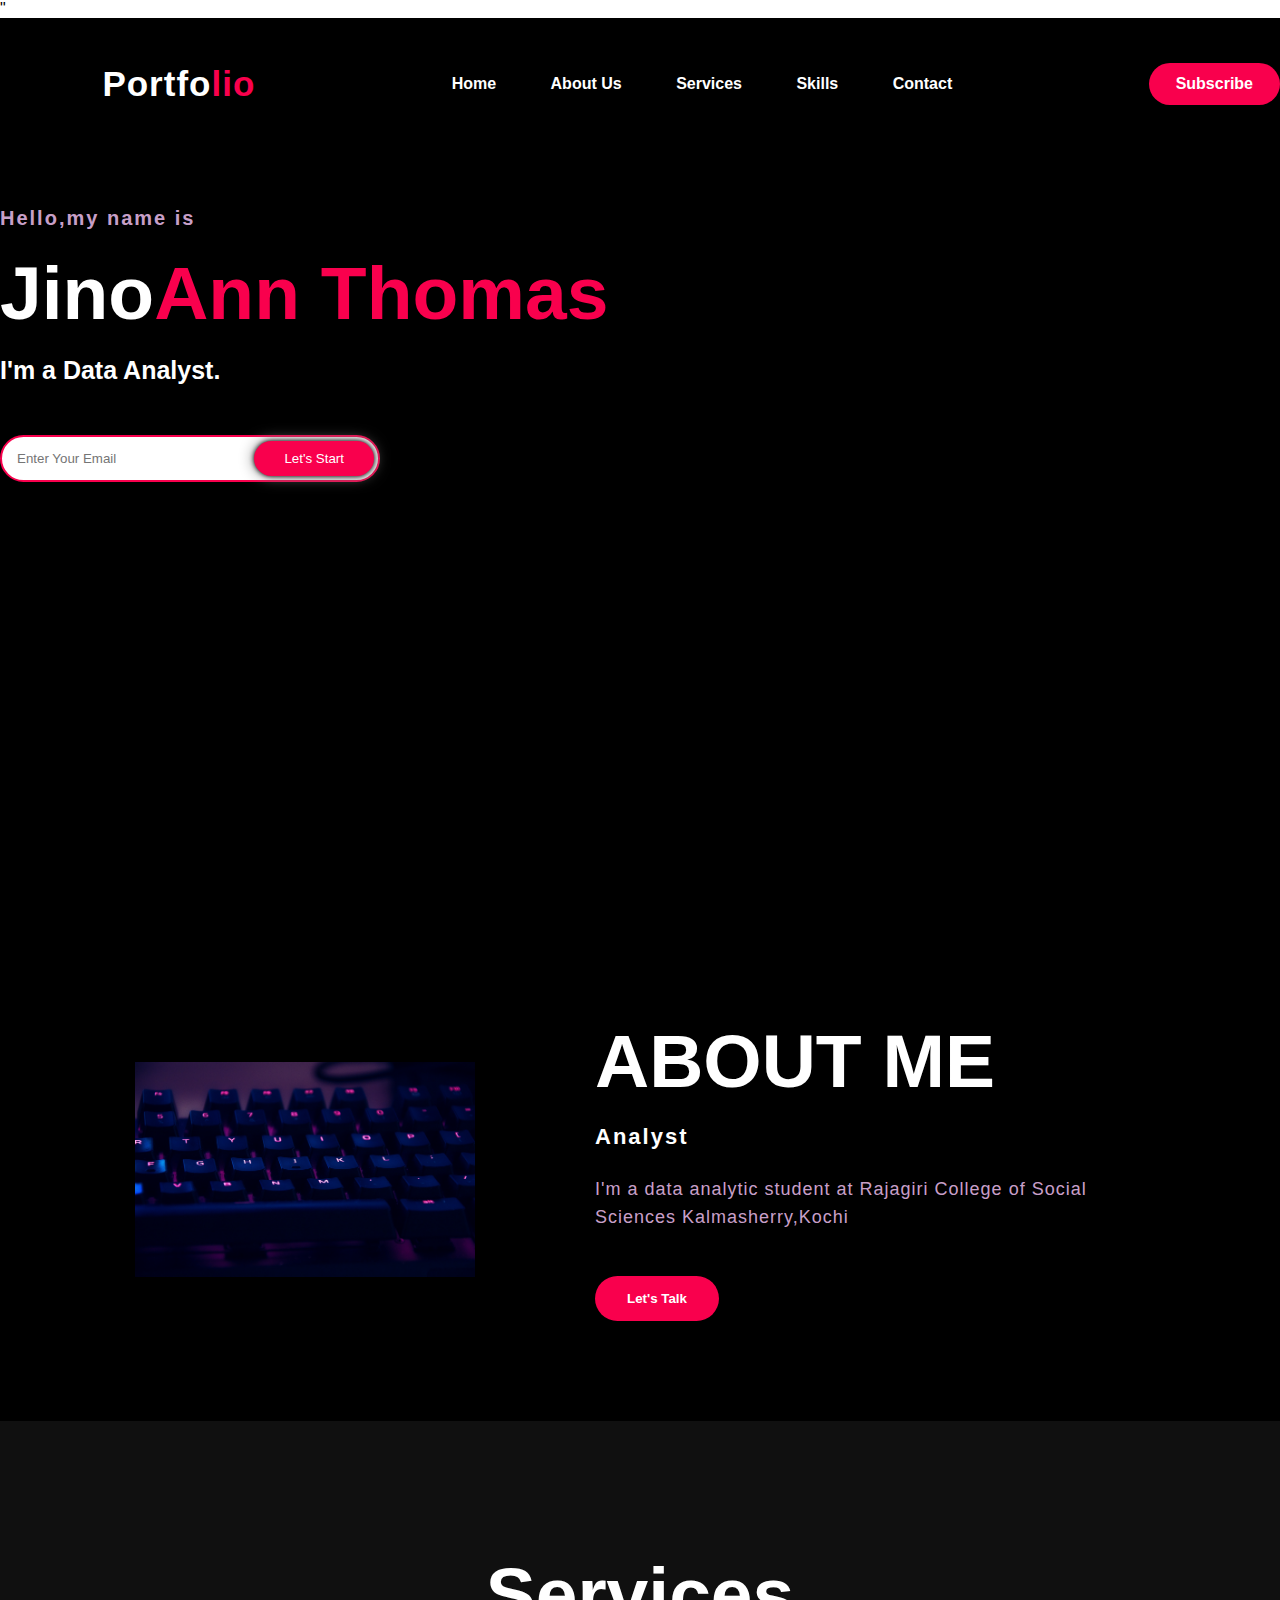
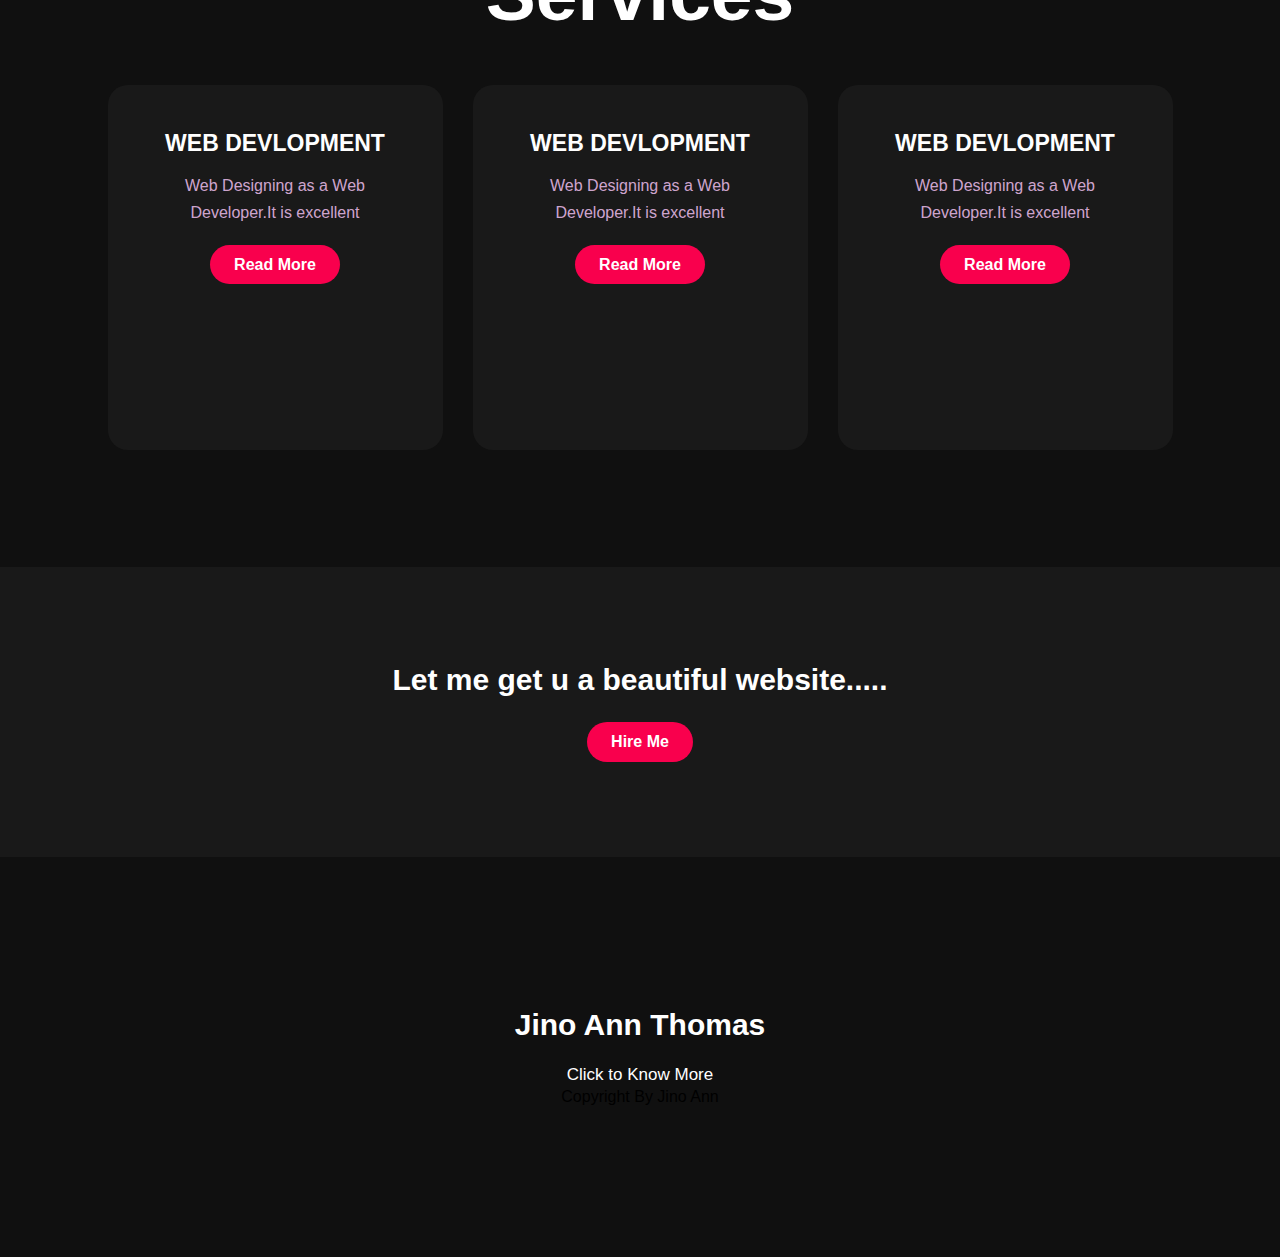
<file: portfolio/index.html>
<!DOCTYPE html>
<html lang="en">
<head>
    <title>Portfolio Website</title>
    <link rel="stylesheet" type="text/css" href="style.css">
    <link rel="preconnect" href="https://fonts.gstatic.com">
    <link href="https://fonts.googleapis.com/css2?family=Josefin+Sans:ital,wght@0.100;0,200;0,300;0,400;0,500;0,600;
    0,700;1,100;1,200;1,300;1,400;1,500;1,600;1,700&display=swap" rel="stylesheet">

    <link ref="stylesheet" href="<link rel="stylesheet" href="https://cdnjs.cloudflare.com/ajax/libs/font-awesome/6.4.0/css/all.min.css" integrity="sha512-iecdLmaskl7CVkqkXNQ/ZH/XLlvWZOJyj7Yy7tcenmpD1ypASozpmT/E0iPtmFIB46ZmdtAc9eNBvH0H/ZpiBw==" crossorigin="anonymous" referrerpolicy="no-referrer" />"
</head>
<body>

    <div class="hero">
        <nav>
            <h2 class="logo">Portfo<span>lio</span> </h2>
            <ul>
                <li><a href="#">Home</a></li>
                <li><a href="#">About Us</a></li>
                <li><a href="#">Services</a></li>
                <li><a href="#">Skills</a></li>
                <li><a href="#">Contact</a></li>
            </ul>
            <a href="#" class="btn">Subscribe</a>
        </nav>
        <div class="Content">
            <h4>Hello,my name is</h4>
            <h1>Jino<span>Ann Thomas</span></h1>
            <h3>I'm a Data Analyst.</h3>
            <div class="newslatter">
                <form>
                    <input type="email" name="email" id="mail" placeholder="Enter Your Email">
                    <input type="Submit" name="Submit" value="Let's Start">
                </form>

            </div>

        </div>

    </div>
    <section class="About">
        <div class="Main">
        <img src="anas-alshanti-feXpdV001o4-unsplash.jpg">
        <div class="about-text">
            <h2>ABOUT ME</h2>
            <h5>Analyst</h5>
            <p>I'm a data analytic student at Rajagiri College of Social Sciences Kalmasherry,Kochi
            </p>
            <button type="button">Let's Talk</button>
        </div>
        </div>
    </section>
    <div class="service">
    <div class="title">
        <h2>Services</h2>
    </div> 
    <div class="box">
     <div class="card">
        <i class="fa-solid fa-bars"></i>
        <h5>WEB DEVLOPMENT</h5>
        <div class="pra">
            <p>Web Designing as a Web Developer.It is excellent</p>
            <p style="text-align: center;">
                <a class="button" href="#">Read More</a>
            </p>
        </div>
     </div>   

     <div class="card">
        <i class="fa-light fa-user"></i>
        <h5>WEB DEVLOPMENT</h5>
        <div class="pra">
            <p>Web Designing as a Web Developer.It is excellent</p>
            <p style="text-align: center;">
                <a class="button" href="#">Read More</a>
            </p>
        </div>
     </div> 
     <div class="card">
        <i class="far fa-bell"></i>
        <h5>WEB DEVLOPMENT</h5>
        <div class="pra">
            <p>Web Designing as a Web Developer.It is excellent</p>
            <p style="text-align: center;">
                <a class="button" href="#">Read More</a>
            </p>
        </div>
     </div>   
    </div>
    </div>

    <div class="Contact">
        <p>Let me get u a beautiful website.....</p>
        <a class="button-two" href="#">Hire Me</a>
    </div>

    <footer>
        <p>Jino Ann Thomas</p>
        <p>Click to Know More</p>
        <div class="social">
            <a href="#"><i class="fa-brands fa-facebook"></i></a>
            <a href="#"><i class="fa-brands fa-instagram"></i></a>
            <a href="#"><i class="fa-brands fa-twitter"></i></a>
        </div>
        <p class="End">Copyright By Jino Ann</p>
    </footer>
    
</body>
</html>
</file>
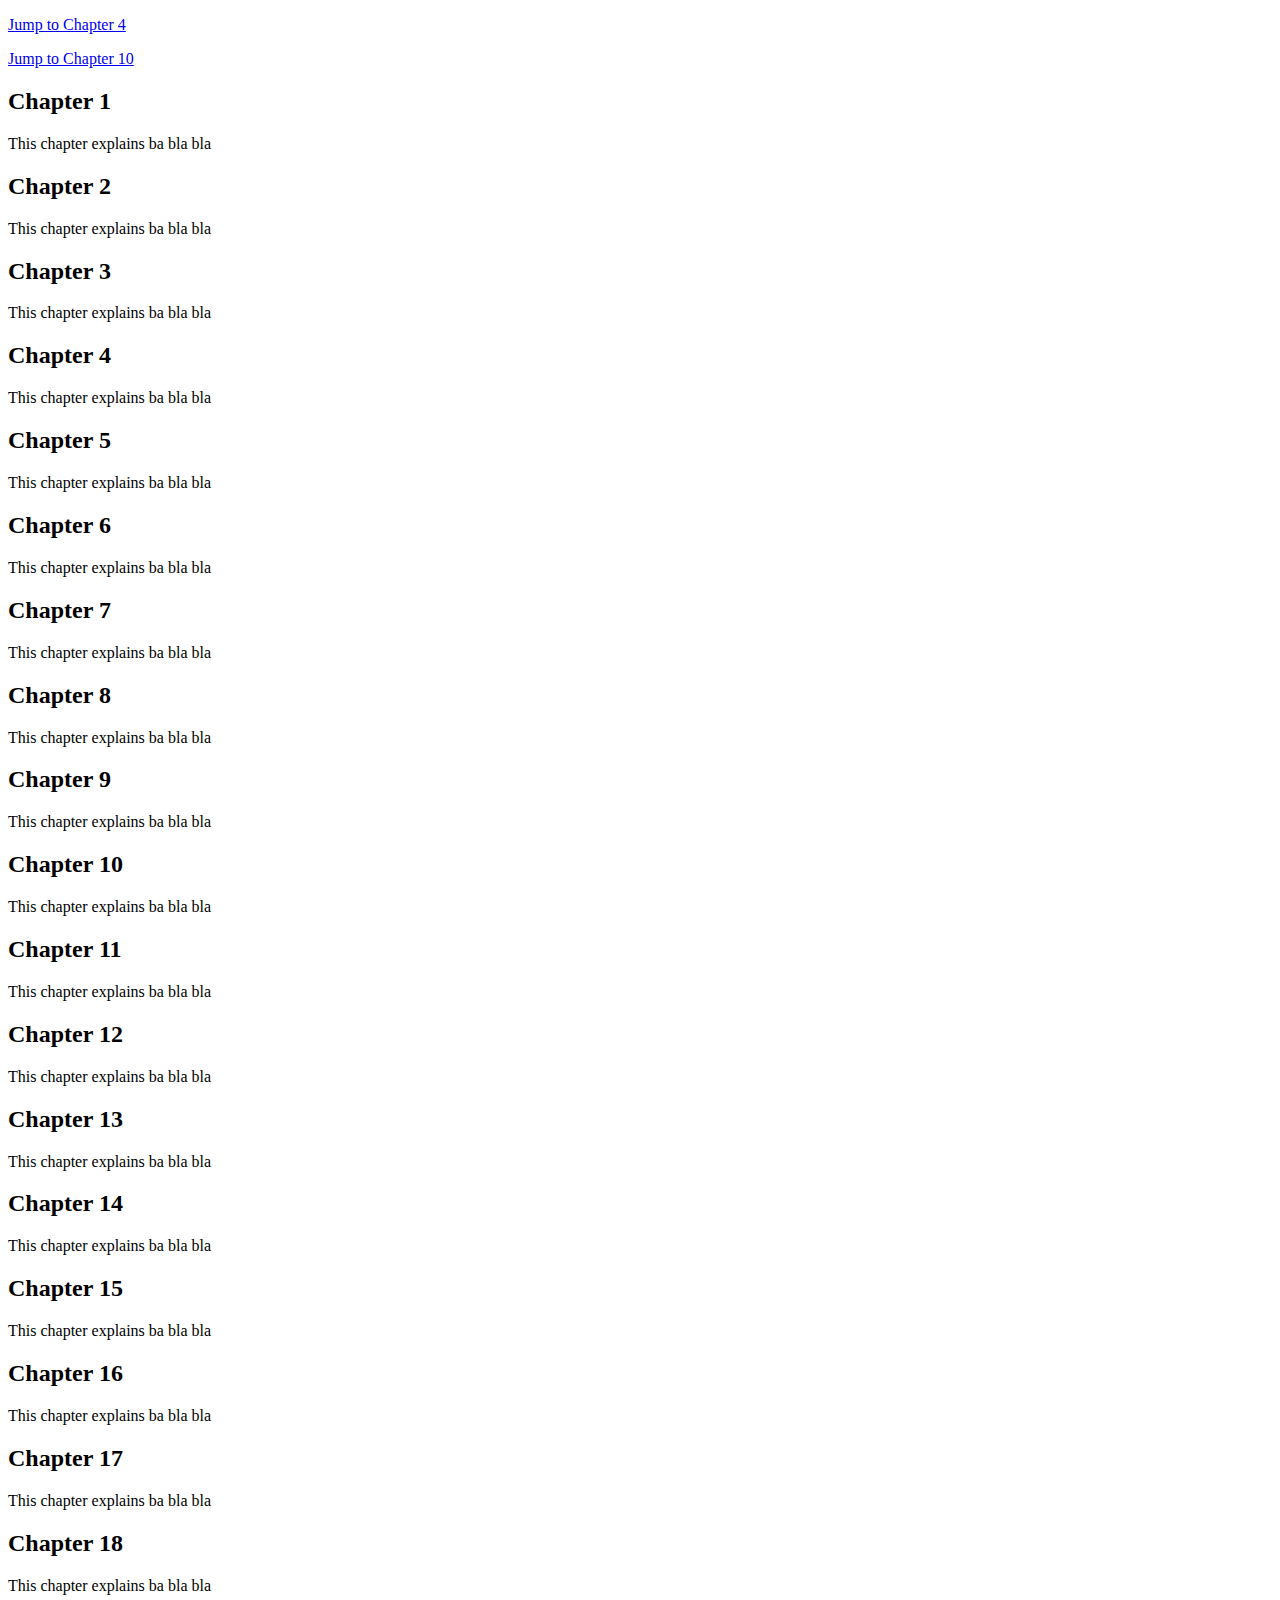
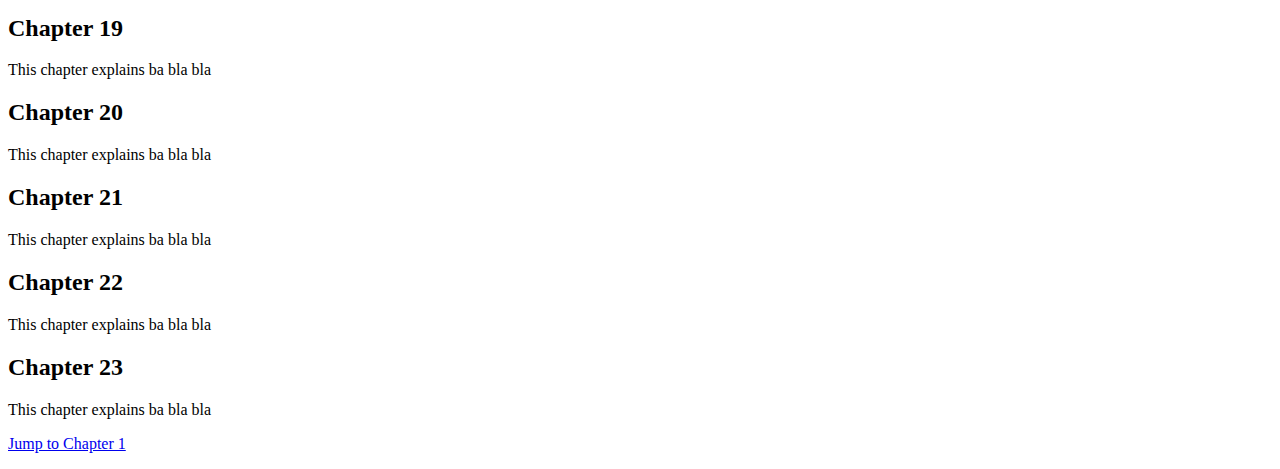
<file: bookmark.html>
<!DOCTYPE html>
<html>
<body>

<p><a href="#C4">Jump to Chapter 4</a></p>
<p><a href="#C10">Jump to Chapter 10</a></p>

<h2 id="C1">Chapter 1</h2>
<p>This chapter explains ba bla bla</p>

<h2>Chapter 2</h2>
<p>This chapter explains ba bla bla</p>

<h2>Chapter 3</h2>
<p>This chapter explains ba bla bla</p>

<h2 id="C4">Chapter 4</h2>
<p>This chapter explains ba bla bla</p>

<h2>Chapter 5</h2>
<p>This chapter explains ba bla bla</p>

<h2>Chapter 6</h2>
<p>This chapter explains ba bla bla</p>

<h2>Chapter 7</h2>
<p>This chapter explains ba bla bla</p>

<h2>Chapter 8</h2>
<p>This chapter explains ba bla bla</p>

<h2>Chapter 9</h2>
<p>This chapter explains ba bla bla</p>

<h2 id="C10">Chapter 10</h2>
<p>This chapter explains ba bla bla</p>

<h2>Chapter 11</h2>
<p>This chapter explains ba bla bla</p>

<h2>Chapter 12</h2>
<p>This chapter explains ba bla bla</p>

<h2>Chapter 13</h2>
<p>This chapter explains ba bla bla</p>

<h2>Chapter 14</h2>
<p>This chapter explains ba bla bla</p>

<h2>Chapter 15</h2>
<p>This chapter explains ba bla bla</p>

<h2>Chapter 16</h2>
<p>This chapter explains ba bla bla</p>

<h2>Chapter 17</h2>
<p>This chapter explains ba bla bla</p>

<h2>Chapter 18</h2>
<p>This chapter explains ba bla bla</p>

<h2>Chapter 19</h2>
<p>This chapter explains ba bla bla</p>

<h2>Chapter 20</h2>
<p>This chapter explains ba bla bla</p>

<h2>Chapter 21</h2>
<p>This chapter explains ba bla bla</p>

<h2>Chapter 22</h2>
<p>This chapter explains ba bla bla</p>

<h2>Chapter 23</h2>
<p>This chapter explains ba bla bla</p>

<p><a href="#C1">Jump to Chapter 1</a></p>
</body>
</html>
</file>
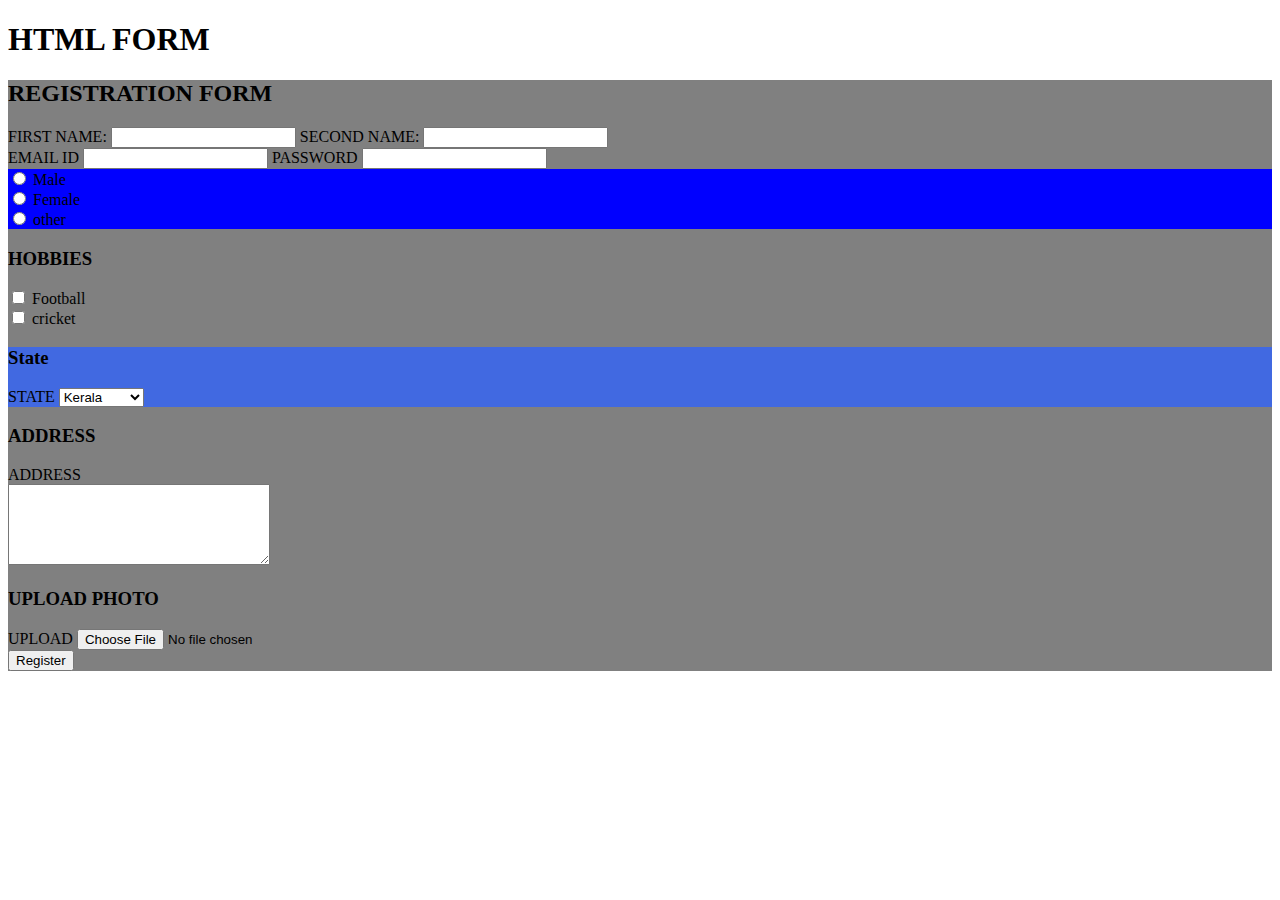
<file: SAMPLE/Form.html>
<!DOCTYPE html>
<html lang="en">
<head>
    <title>HTML FORMS</title>
</head>
<body>
    <h1>HTML FORM</h1>
   <div
    style="background-color:gray;">
   <form>
    <h2>REGISTRATION FORM</h2>
    <label for="fname">FIRST NAME:</label>
    <input type="text" name="fname" id="fname">
    <label for="sname">SECOND NAME:</label>
    <input type="text" name="sname" id="sname">
    <br>
    <label for="email">EMAIL ID</label>
    <input type="email" name="email" id="email">
    <label for="password">PASSWORD</label>
    <input type="password" name="pass" id="pass">
    <div style="background-color:blue;">
        <input type="radio" name="gender" id="male">
        <label for="male">Male</label>
        <br>
        <input type="radio" name="gender" id="female">
        <label for="female">Female</label>
        <br>
        <input type="radio" name="gender" id="Other">
        <label for="other">other</label>
    </div>
    <div>
        <h3>HOBBIES</h3>
        <input type="checkbox" name="game" id="football">
        <label for="football">Football</label>
        <br>
        <input type="checkbox" name="game" id="cricket">
        <label for="cricket">cricket</label>
    </div>

    <div style="background-color: royalblue;">
        <h3>State</h3>
        <label for="State">STATE</label>
        <select name="State" id="State">
            <option>Kerala</option>
            <option>TamilNadu</option>
            <option>Karnataka</option>
        </select>
    </div>

    <div>
        <h3>ADDRESS</h3> 
        <label for="ADDRESS">ADDRESS</label><br>
        <textarea name="ADDRESS" id="ADDRESS" cols="30" rows="5"></textarea>
    </div>
    
    
        <h3>UPLOAD PHOTO</h3>
        <label for="Photo">UPLOAD</label>
        <input type="file" name="photo" id="photo">
        <br>
        <input type="button" value="Register">
   </form>   
</body>
</html>
</file>
<file: portfolio/style.css>
*{
    padding: 0;
    margin: 0;
    font-family: 'Josephin Sans',sans-serif;
    box-sizing: border-box;
}
.hero{
    height: 100vh;
    width: 100%;
    background-color:black;
    background-size: cover;
    background-position: center;
}
nav{
    display: flex;
    align-items: center;
    justify-content: space-between;
    padding-top: 45px;
    padding-left: 8%;
    padding-bottom: 8%;
}
.logo{
    color: white;
    font-size: 35px;
    letter-spacing: 1px;
    cursor: pointer;
}
span{
    color:#f9004d;
}
nav ul li{
    list-style-type: none;
    display: inline-block;
    padding: 10px 25px;
}
nav ul li a{
    color:white;
    text-decoration: none;
    font-weight: bold;
    text-transform: capitalize;
}
nav ul li a:hover{
    color:#f9004d;
    transition: .4s;
}
.btn{
    background-color: #f9004d;
    color: white;
    text-decoration: none;
    border: 2px solid transparent;
    font-weight: bold;
    padding: 10px 25px;
    border-radius: 30px;
    transition: transform .4s;
}
.btn:hover{
    transform: scale(1.2);
}
.content{
    position: absolute;
    top:50%;
    left:8%;
    transform: translateY(-50%);
}
h1{
    color:white;
    margin:20px 0px 20px;
    font-size:75px;    
}
h3{
    color:white;
    font-size: 25px;
    margin-bottom: 50px;
}
h4{
    color:#fcfc;
    letter-spacing: 2px;
    font-size: 20px;
}
.newslatter form{
    width: 380px;
    max-width: 100%;
    position: relative;

}
.newslatter form input:first-child{
    display: inline-block;
    width:100%;
    padding:14px 130px 14px 15px;
    border: 2px solid #f9004d;
    outline:none;
    border-radius: 30px;
}
.newslatter form input:last-child{
    position: absolute;
    display: inline-block;
    outline: none;
    border: none;
    padding: 10px 30px;
    border-radius: 30px;
    background-color: #f9004d;
    color: white;
    box-shadow: 0px 0px 5px #000,0px 0px 15px #858585;
    top:6px;
    right:6px;

}
.About{
    width: 100%;
    padding: 100px 0px;
    background-color: #000;
}
.about-text{
    width: 550px;
}
.About img{
    height: auto;
    width: 340px;
}
.Main{
    width: 1130px;
    max-width: 95%;
    margin:0 auto;
    display: flex;
    align-items: center;
    justify-content: space-around;
}
.about-text h2{
    color: white;
    font-size: 75px;
    text-transform: capitalize;
    margin-bottom: 20px;
}
.about-text h5{
    color: white;
    letter-spacing: 2px;
    font-size: 22px;
    margin-bottom: 25px;
    text-transform: capitalize;
}
.about-text p{
    color:#fcfc;
    letter-spacing: 1px;
    line-height: 28px;
    font-size: 18px;
    margin-bottom: 45px;
}
button{
    background-color: #f9004d;
    color: white;
    text-decoration: none;
    border: 2px solid transparent;
    font-weight: bold;
    padding: 13px 30px;
    border-radius: 30px;
    transition: .4s;
}
button:hover{
    background-color: transparent;
    border: 2px solid #f9004d;
    cursor: pointer;
}
.service{
    background: #101010;
    width: 100%;
    padding: 100px 0px;
}
.title h2{
    color: white;
    font-size: 75px;
    width: 1130px;
    margin: 30px auto;
    text-align: center;
}
.box{
    display:flex;
    justify-content: center;
    align-items: center;
    min-height: 400px;
}
.card{
    height: 365px;
    width: 335px;
    padding: 20px 35px;
    background: #191919;
    border-radius: 20px;
    margin: 15px;
    position: relative;
    overflow: hidden;
    text-align: center;
}
.card i{
    font-size: 50px;
    display: block;
    text-align: center;
    margin: 25px 0px;
    color:#f9004d
}
h5{
    color: white;
    font-size: 23px;
    margin-bottom: 15px;
}
.pra p{
    color:#fcfc;
    font-size: 16px;
    line-height: 27px;
    margin-bottom: 25px;
}
.card .button{
    background-color: #f9004d;
    color: white;
    text-decoration: none;
    border: 2px solid transparent;
    font-weight: bold;
    padding: 9px 22px;
    border-radius: 30px;
    transition: .4s;
}
.card .button:hover{
    background-color: transparent;
    border: 2px solid #f9004d;
    cursor: pointer;

}
.Contact{
    width: 100%;
    height: 290px;
    background: #191919;
    display: flex;
    align-items: center;
    flex-direction: column;
    justify-content: center;

}
.Contact p{
    color: white;
    font-size: 30px;
    font-weight: bold;
    margin-bottom: 25px;
}
.Contact .button-two{
    background-color: #f9004d;
    color: white;
    text-decoration: none;
    border: 2px solid transparent;
    font-weight: bold;
    padding: 9px 22px;
    border-radius: 30px;
    transition: .4s;
}
.Contact .button-two:hover{
    background-color: transparent;
    border: 2px solid #f9004d;
    cursor: pointer;
}
footer{
    position: relative;
    width:100%;
    height: 400px;
    background: #101010;
    display: flex;
    flex-direction: column;
    align-items: center;
    justify-content: center;
}
footer p:nth-child(1)
{
    font-size: 30px;
    color: white;
    margin-bottom: 20px;
    font-weight: bold;
}
footer p:nth-child(2)
{
    color: white;
    font-size: 17px;
    width: 500px;
    text-align: center;
    line-height: 26px;
}
.social{
    display: flex;
}
</file>
